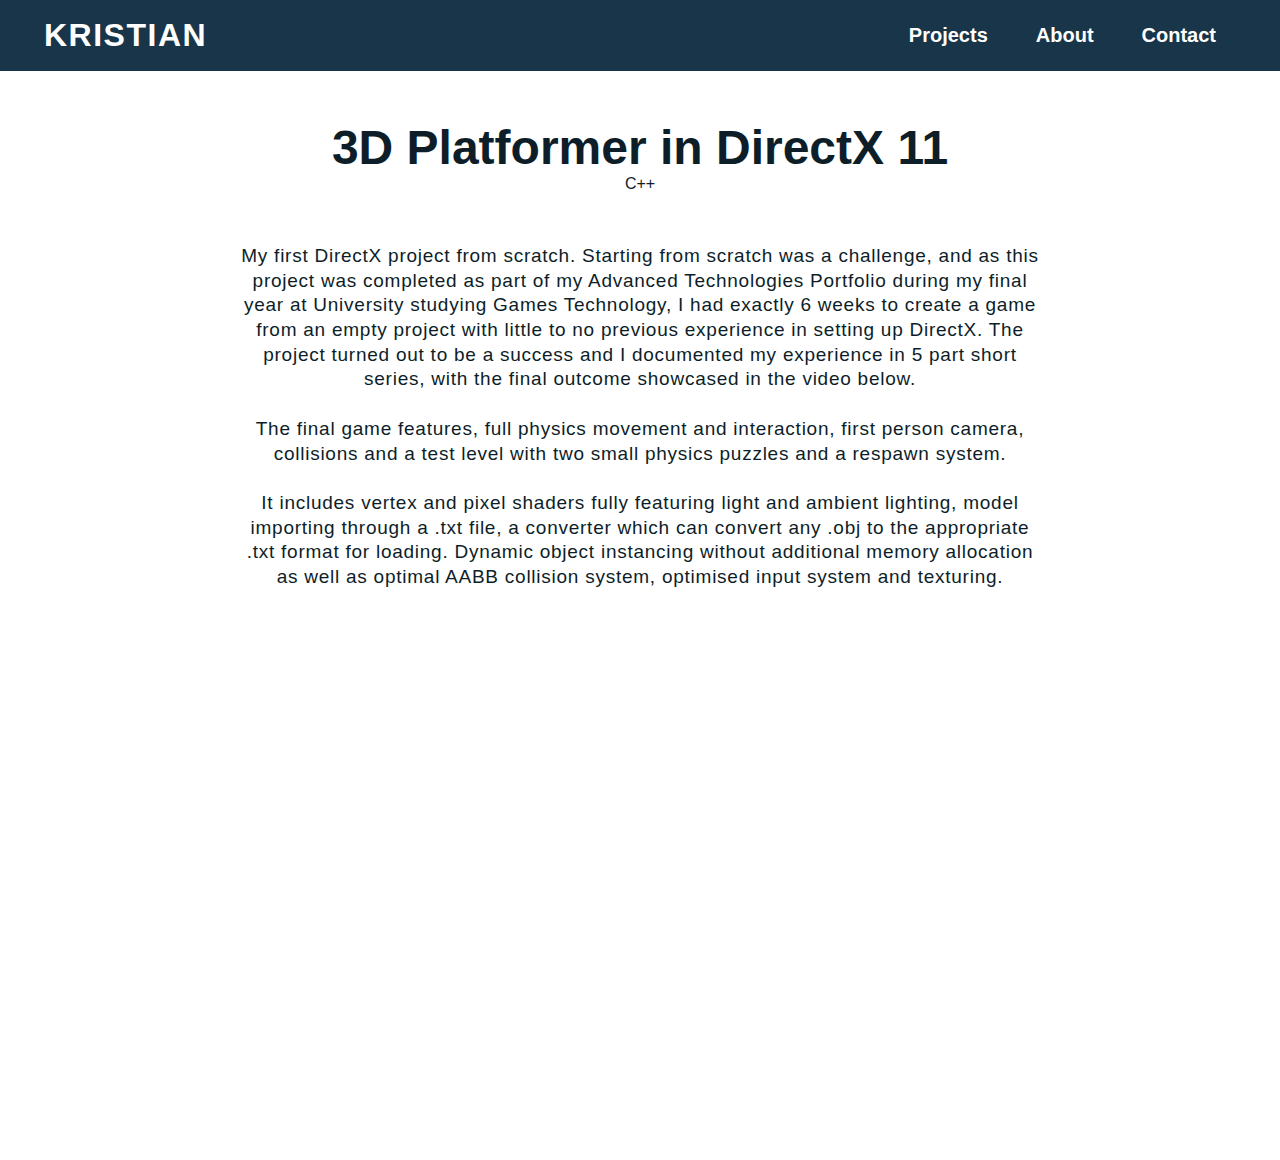
<file: projects/3d-platformer.html>
<!DOCTYPE html>
<html lang="en">
<head>
  <meta charset="UTF-8">
  <meta name="viewport" content="width=device-width, initial-scale=1.0">
  <link rel="stylesheet" href="../css/common.css" type="text/css" />
  <link rel="stylesheet" href="../css/project-details/project.css" type="text/css" />
  <link rel="stylesheet" href="../css/menu.css" type="text/css" />
  <title>Kristian Bakov - 3D Platformer</title>
</head>
<body>
  <div class="navbar-wrapper">
    <div class="container navbar">
      <h1 class="navbar-main"><i class="fas fa-gamepad"></i>KRISTIAN</h1>
      <div class="nav-links-desktop">
        <a class='link-item' href="#"><h2>Projects</h2></a>
        <a class='link-item' href="#"><h2>About</h2></a>
        <a class='link-item' href="#"><h2>Contact</h2></a>
      </div>
      <div class="nav-links-mobile">
        <a class='link-item' href="#"><h2>Projects</h2></a>
        <a class='link-item' href="#"><h2>About</h2></a>
        <a class='link-item' href="#"><h2>Contact</h2></a>
      </div>
      <div class="hamburger-box">
        <div class="line-1"></div>
        <div class="line-2"></div>
        <div class="line-3"></div>
      </div>
    </div>
  </div>
  
  <div class="project-wrapper">
    
    <div class="project-main container">
      <div class="text-wrapper">
        <h2 class="common-h2">3D Platformer in DirectX 11</h2>
        <p>C++</p>
        <hr class="custom-divider" />
        <div class="project-info">
          <p>
            My first DirectX project from scratch. Starting from scratch was a challenge, and as this project was completed as part of my Advanced Technologies Portfolio during my final year at University studying Games Technology, I had exactly 6 weeks to create a game from an empty project with little to no previous experience in setting up DirectX. The project turned out to be a success and I documented my experience in 5 part short series, with the final outcome showcased in the video below.
          </p>
          <br />
          <p>The final game features, full physics movement and interaction, first person camera, collisions and a test level with two small physics puzzles and a respawn system.</p>
          <br />
          <p>It includes vertex and pixel shaders fully featuring light and ambient lighting, model importing through a .txt file, a converter which can convert any .obj to the appropriate .txt format for loading. Dynamic object instancing without additional memory allocation as well as optimal AABB collision system, optimised input system and texturing.</p>
        </div>
      </div>
      <div class="iframe-wrapper">
        <div class="ytube-iframe">
          <iframe width="100%" height="100%" src="https://www.youtube.com/embed/v-TeXl2gZQ8" frameborder="0" allow="accelerometer; autoplay; encrypted-media; gyroscope; picture-in-picture" allowfullscreen></iframe>
        </div>
      </div>
    </div>

  </div>

</body>
</html>
</file>
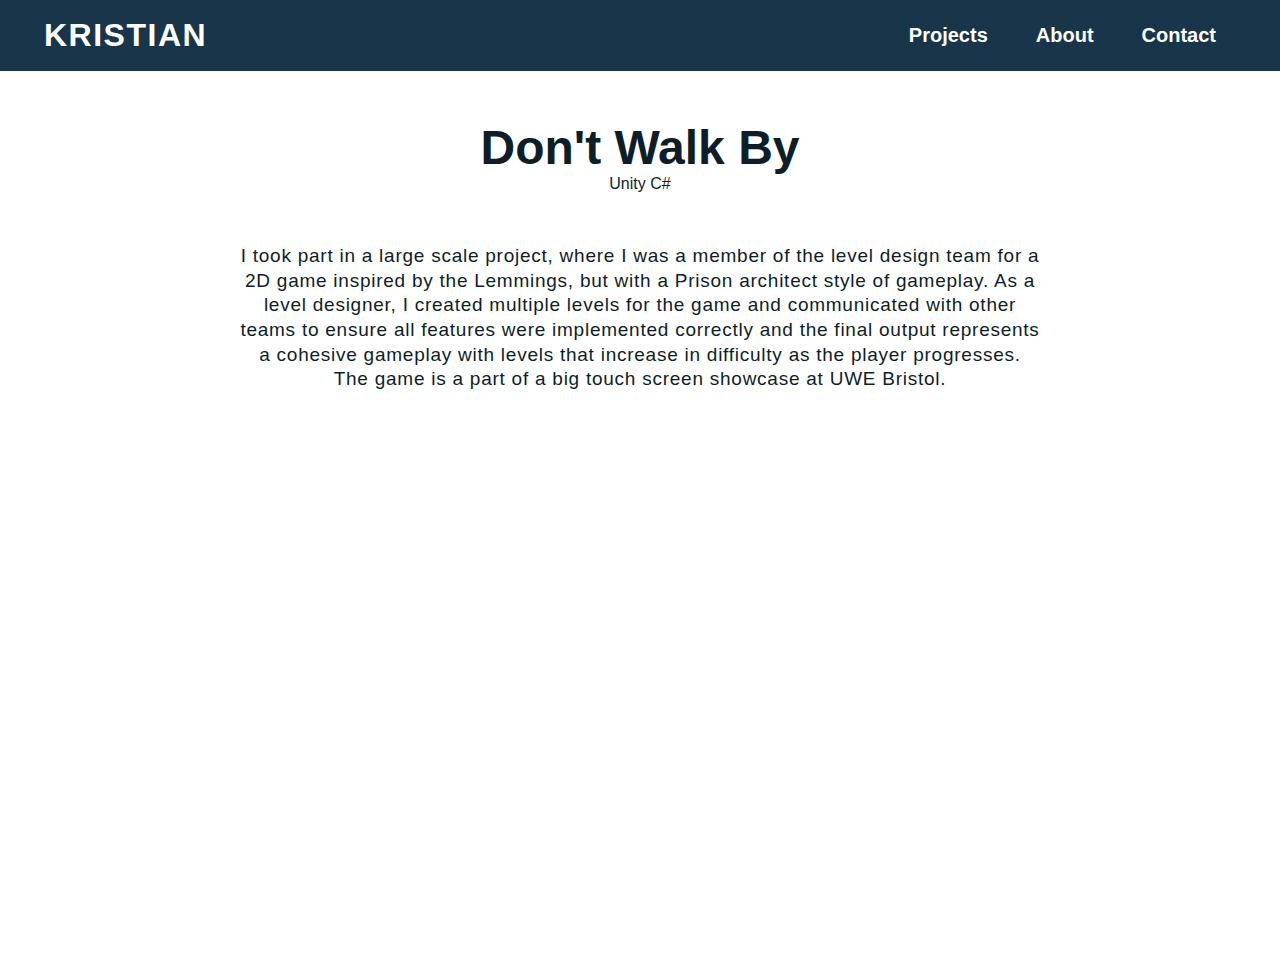
<file: projects/dont-walk-by.html>
<!DOCTYPE html>
<html lang="en">
<head>
  <meta charset="UTF-8">
  <meta name="viewport" content="width=device-width, initial-scale=1.0">
  <link rel="stylesheet" href="../css/common.css" type="text/css" />
  <link rel="stylesheet" href="../css/project-details/project.css" type="text/css" />
  <link rel="stylesheet" href="../css/menu.css" type="text/css" />
  <title>Kristian Bakov - Don't Walk By</title>
</head>
<body>
  <div class="navbar-wrapper">
    <div class="container navbar">
      <h1 class="navbar-main"><i class="fas fa-gamepad"></i>KRISTIAN</h1>
      <div class="nav-links-desktop">
        <a class='link-item' href="#"><h2>Projects</h2></a>
        <a class='link-item' href="#"><h2>About</h2></a>
        <a class='link-item' href="#"><h2>Contact</h2></a>
      </div>
      <div class="nav-links-mobile">
        <a class='link-item' href="#"><h2>Projects</h2></a>
        <a class='link-item' href="#"><h2>About</h2></a>
        <a class='link-item' href="#"><h2>Contact</h2></a>
      </div>
      <div class="hamburger-box">
        <div class="line-1"></div>
        <div class="line-2"></div>
        <div class="line-3"></div>
      </div>
    </div>
  </div>
  
  <div class="project-wrapper">
    
    <div class="project-main container">
      <div class="text-wrapper">
        <h2 class="common-h2">Don't Walk By</h2>
        <p>Unity C#</p>
        <hr class="custom-divider" />
        <div class="project-info">
          <p>
            I took part in a large scale project, where I was a member of the level design team for a 2D game inspired by the Lemmings, but with a Prison architect style of gameplay. As a level designer, I created multiple levels for the game and communicated with other teams to ensure all features were implemented correctly and the final output represents a cohesive gameplay with levels that increase in difficulty as the player progresses. The game is a part of a big touch screen showcase at UWE Bristol.</p>
      </div>
      </div>
      <div class="iframe-wrapper">
        <div class="ytube-iframe">
          <iframe width="100%" height="100%" src="https://www.youtube.com/embed/_0m-MRNGfC4" frameborder="0" allow="accelerometer; autoplay; encrypted-media; gyroscope; picture-in-picture" allowfullscreen></iframe>
        </div>
      </div>
    </div>
  </div>

</body>
</html>
</file>
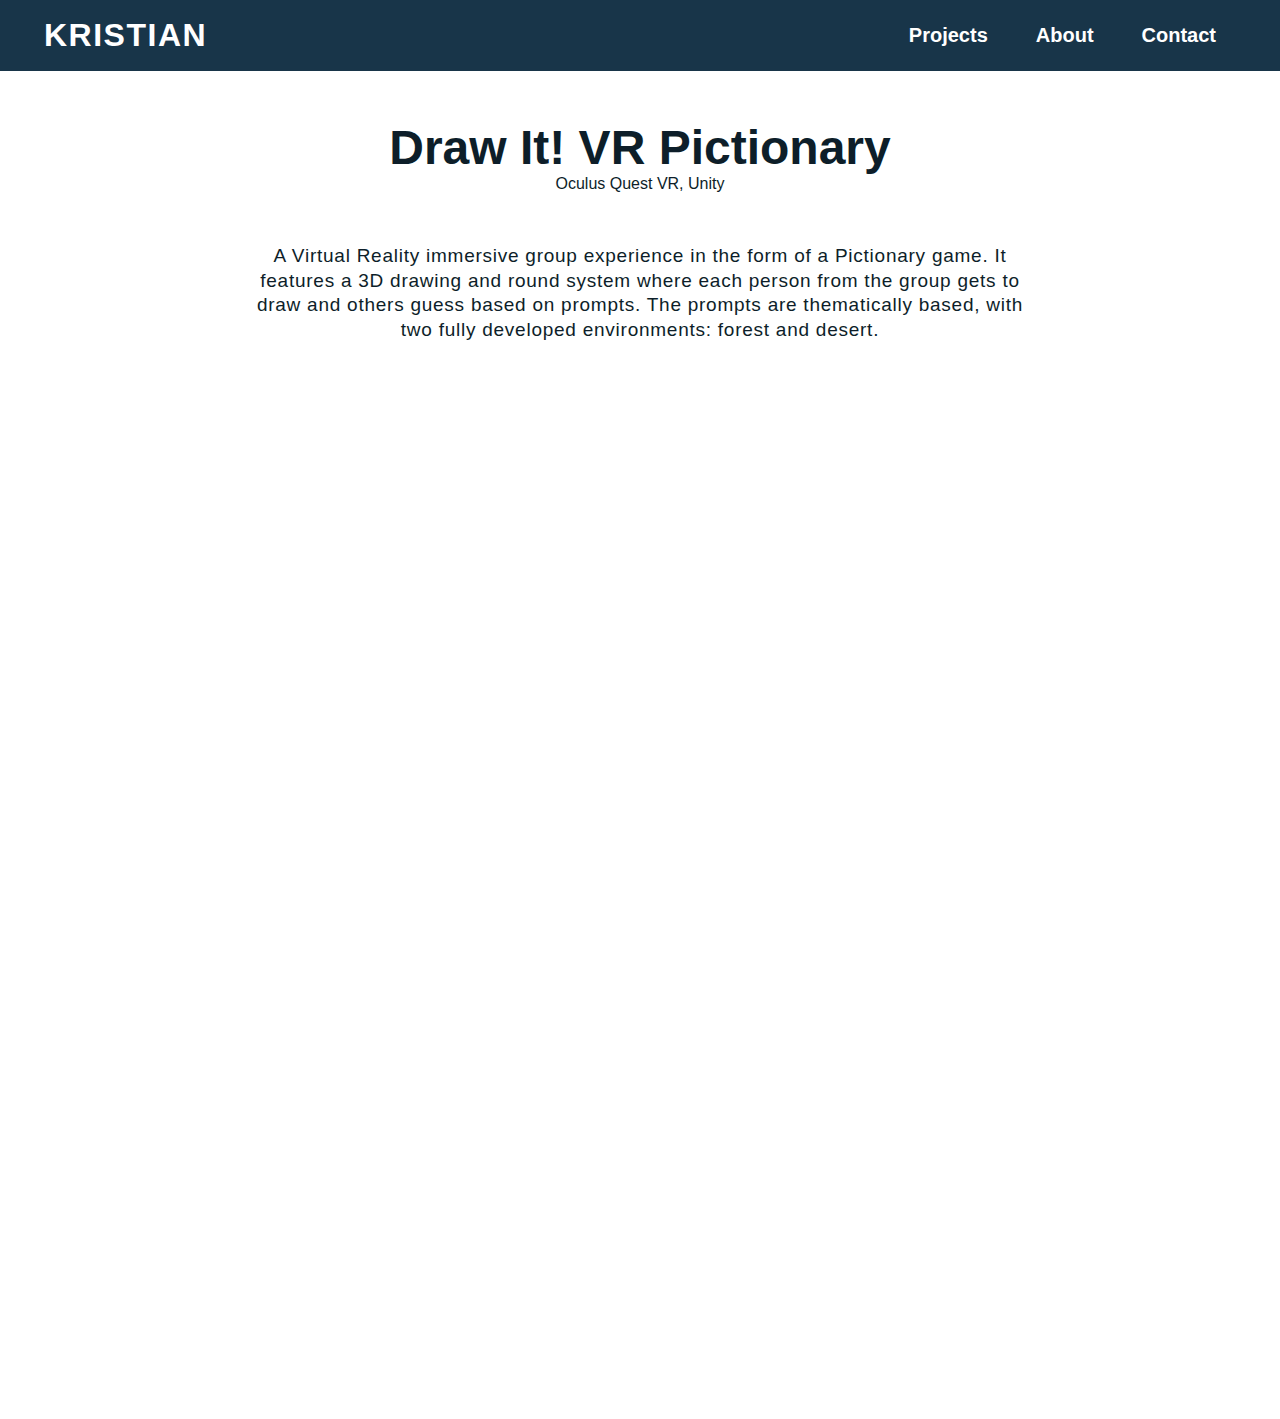
<file: projects/draw-it.html>
<!DOCTYPE html>
<html lang="en">
<head>
  <meta charset="UTF-8">
  <meta name="viewport" content="width=device-width, initial-scale=1.0">
  <link rel="stylesheet" href="../css/common.css" type="text/css" />
  <link rel="stylesheet" href="../css/project-details/project.css" type="text/css" />
  <link rel="stylesheet" href="../css/menu.css" type="text/css" />
  <title>Kristian Bakov - Draw It! VR Pictionary</title>
</head>
<body>
  <div class="navbar-wrapper">
    <div class="container navbar">
      <h1 class="navbar-main"><i class="fas fa-gamepad"></i>KRISTIAN</h1>
      <div class="nav-links-desktop">
        <a class='link-item' href="#"><h2>Projects</h2></a>
        <a class='link-item' href="#"><h2>About</h2></a>
        <a class='link-item' href="#"><h2>Contact</h2></a>
      </div>
      <div class="nav-links-mobile">
        <a class='link-item' href="#"><h2>Projects</h2></a>
        <a class='link-item' href="#"><h2>About</h2></a>
        <a class='link-item' href="#"><h2>Contact</h2></a>
      </div>
      <div class="hamburger-box">
        <div class="line-1"></div>
        <div class="line-2"></div>
        <div class="line-3"></div>
      </div>
    </div>
  </div>
  
  <div class="project-wrapper">
    
    <div class="project-main container">
      <div class="text-wrapper">
        <h2 class="common-h2">Draw It! VR Pictionary</h2>
        <p>Oculus Quest VR, Unity</p>
        <hr class="custom-divider" />
        <div class="project-info">
          <p>
            A Virtual Reality immersive group experience in the form of a Pictionary game. It features a 3D drawing and round system where each person from the group gets to draw and others guess based on prompts. The prompts are thematically based, with two fully developed environments: forest and desert.</p>
      </div>
      </div>
      <div class="iframe-wrapper">
        <div class="ytube-iframe">
          <iframe width="100%" height="100%" src="https://www.youtube.com/embed/Is-58FcsDkI" frameborder="0" allow="accelerometer; autoplay; encrypted-media; gyroscope; picture-in-picture" allowfullscreen></iframe>
        </div>
        <div class="ytube-iframe">
          <iframe width="100%" height="100%" src="https://www.youtube.com/embed/Yz8VmF2iVTY" frameborder="0" allow="accelerometer; autoplay; encrypted-media; gyroscope; picture-in-picture" allowfullscreen></iframe>
        </div>
      </div>
    </div>
  </div>

</body>
</html>
</file>
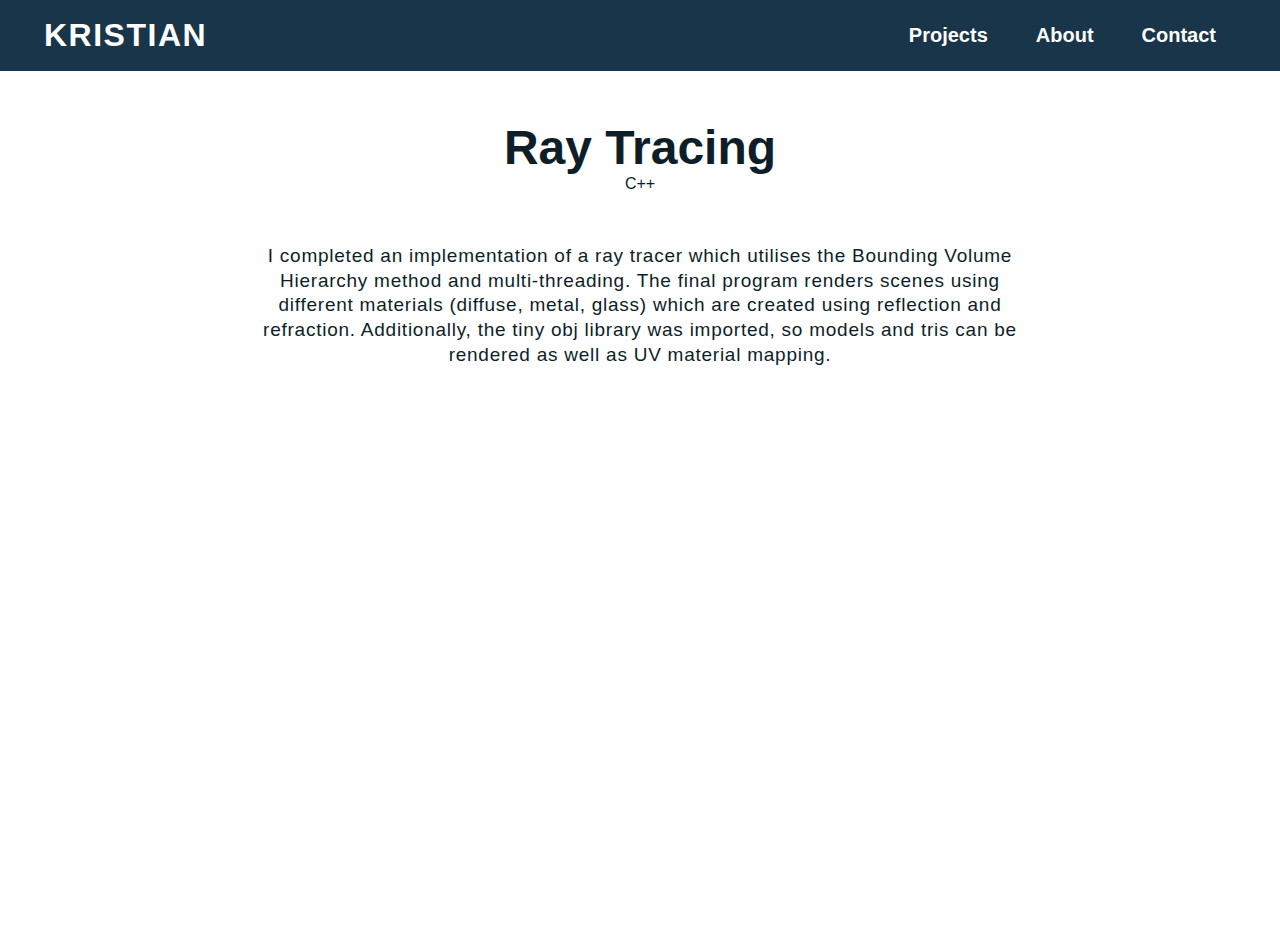
<file: projects/ray-tracing.html>
<!DOCTYPE html>
<html lang="en">
<head>
  <meta charset="UTF-8">
  <meta name="viewport" content="width=device-width, initial-scale=1.0">
  <link rel="stylesheet" href="../css/common.css" type="text/css" />
  <link rel="stylesheet" href="../css/project-details/project.css" type="text/css" />
  <link rel="stylesheet" href="../css/menu.css" type="text/css" />
  <title>Kristian Bakov - Ray Tracing</title>
</head>
<body>
  <div class="navbar-wrapper">
    <div class="container navbar">
      <h1 class="navbar-main"><i class="fas fa-gamepad"></i>KRISTIAN</h1>
      <div class="nav-links-desktop">
        <a class='link-item' href="#"><h2>Projects</h2></a>
        <a class='link-item' href="#"><h2>About</h2></a>
        <a class='link-item' href="#"><h2>Contact</h2></a>
      </div>
      <div class="nav-links-mobile">
        <a class='link-item' href="#"><h2>Projects</h2></a>
        <a class='link-item' href="#"><h2>About</h2></a>
        <a class='link-item' href="#"><h2>Contact</h2></a>
      </div>
      <div class="hamburger-box">
        <div class="line-1"></div>
        <div class="line-2"></div>
        <div class="line-3"></div>
      </div>
    </div>
  </div>
  
  <div class="project-wrapper">
    
    <div class="project-main container">
      <div class="text-wrapper">
        <h2 class="common-h2">Ray Tracing</h2>
        <p>C++</p>
        <hr class="custom-divider" />
        <div class="project-info">
          <p>
            I completed an implementation of a ray tracer which utilises the Bounding Volume Hierarchy method and multi-threading. The final program renders scenes using different materials (diffuse, metal, glass) which are created using reflection and refraction. Additionally, the tiny obj library was imported, so models and tris can be rendered as well as UV material mapping.</p>
      </div>
      </div>
      <div class="iframe-wrapper">
        <div class="ytube-iframe">
          <iframe width="100%" height="100%" src="https://www.youtube.com/embed/16DO7iX8HuA" frameborder="0" allow="accelerometer; autoplay; encrypted-media; gyroscope; picture-in-picture" allowfullscreen></iframe>
        </div>
      </div>
    </div>
  </div>

</body>
</html>
</file>
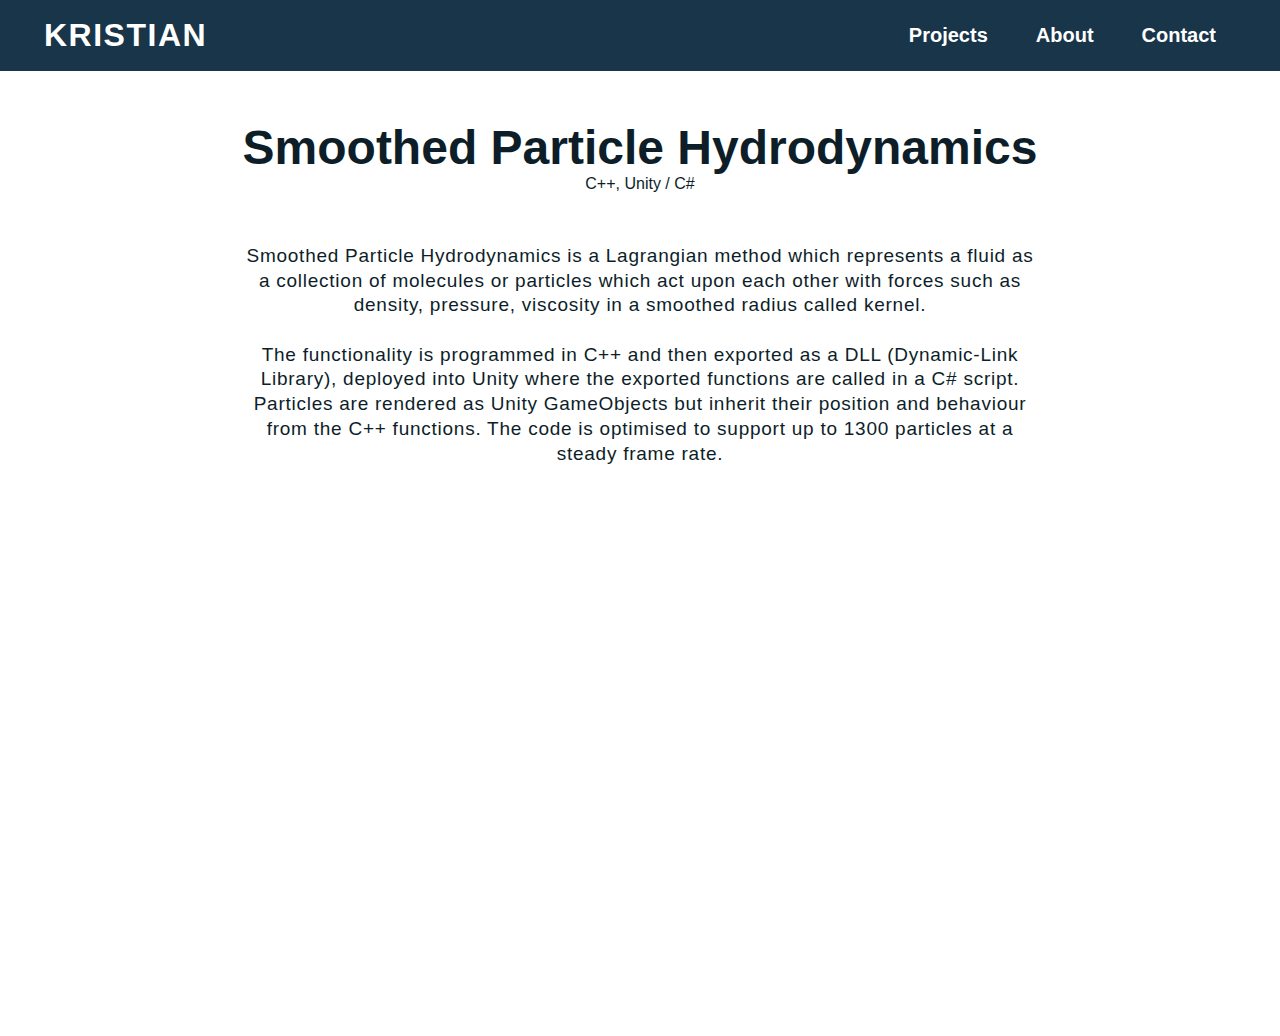
<file: projects/smoothed-particle-hydrodynamics.html>
<!DOCTYPE html>
<html lang="en">
<head>
  <meta charset="UTF-8">
  <meta name="viewport" content="width=device-width, initial-scale=1.0">
  <link rel="stylesheet" href="../css/common.css" type="text/css" />
  <link rel="stylesheet" href="../css/project-details/project.css" type="text/css" />
  <link rel="stylesheet" href="../css/menu.css" type="text/css" />
  <title>Kristian Bakov - Smoothed Particle Hydrodynamics</title>
</head>
<body>
  <div class="navbar-wrapper">
    <div class="container navbar">
      <h1 class="navbar-main"><i class="fas fa-gamepad"></i>KRISTIAN</h1>
      <div class="nav-links-desktop">
        <a class='link-item' href="#"><h2>Projects</h2></a>
        <a class='link-item' href="#"><h2>About</h2></a>
        <a class='link-item' href="#"><h2>Contact</h2></a>
      </div>
      <div class="nav-links-mobile">
        <a class='link-item' href="#"><h2>Projects</h2></a>
        <a class='link-item' href="#"><h2>About</h2></a>
        <a class='link-item' href="#"><h2>Contact</h2></a>
      </div>
      <div class="hamburger-box">
        <div class="line-1"></div>
        <div class="line-2"></div>
        <div class="line-3"></div>
      </div>
    </div>
  </div>
  
  <div class="project-wrapper">
    
    <div class="project-main container">
      <div class="text-wrapper">
        <h2 class="common-h2">Smoothed Particle Hydrodynamics</h2>
        <p>C++, Unity / C#</p>
        <hr class="custom-divider" />
        <div class="project-info">
          <p>
            Smoothed Particle Hydrodynamics is a Lagrangian method which represents a fluid as a collection of molecules or particles which act upon each other with forces such as density, pressure, viscosity in a smoothed radius called kernel.
          </p>
          <br />
          <p>The functionality is programmed in C++ and then exported as a DLL (Dynamic-Link Library), deployed into Unity where the exported functions are called in a C# script. Particles are rendered as Unity GameObjects but inherit their position and behaviour from the C++ functions. The code is optimised to support up to 1300 particles at a steady frame rate.</p>
      </div>
      </div>
      <div class="iframe-wrapper">
        <div class="ytube-iframe">
          <iframe width="100%" height="100%" src="https://www.youtube.com/embed/ZLgFhTeKbmQ" frameborder="0" allow="accelerometer; autoplay; encrypted-media; gyroscope; picture-in-picture" allowfullscreen></iframe>
        </div>
      </div>
    </div>
  </div>

</body>
</html>
</file>
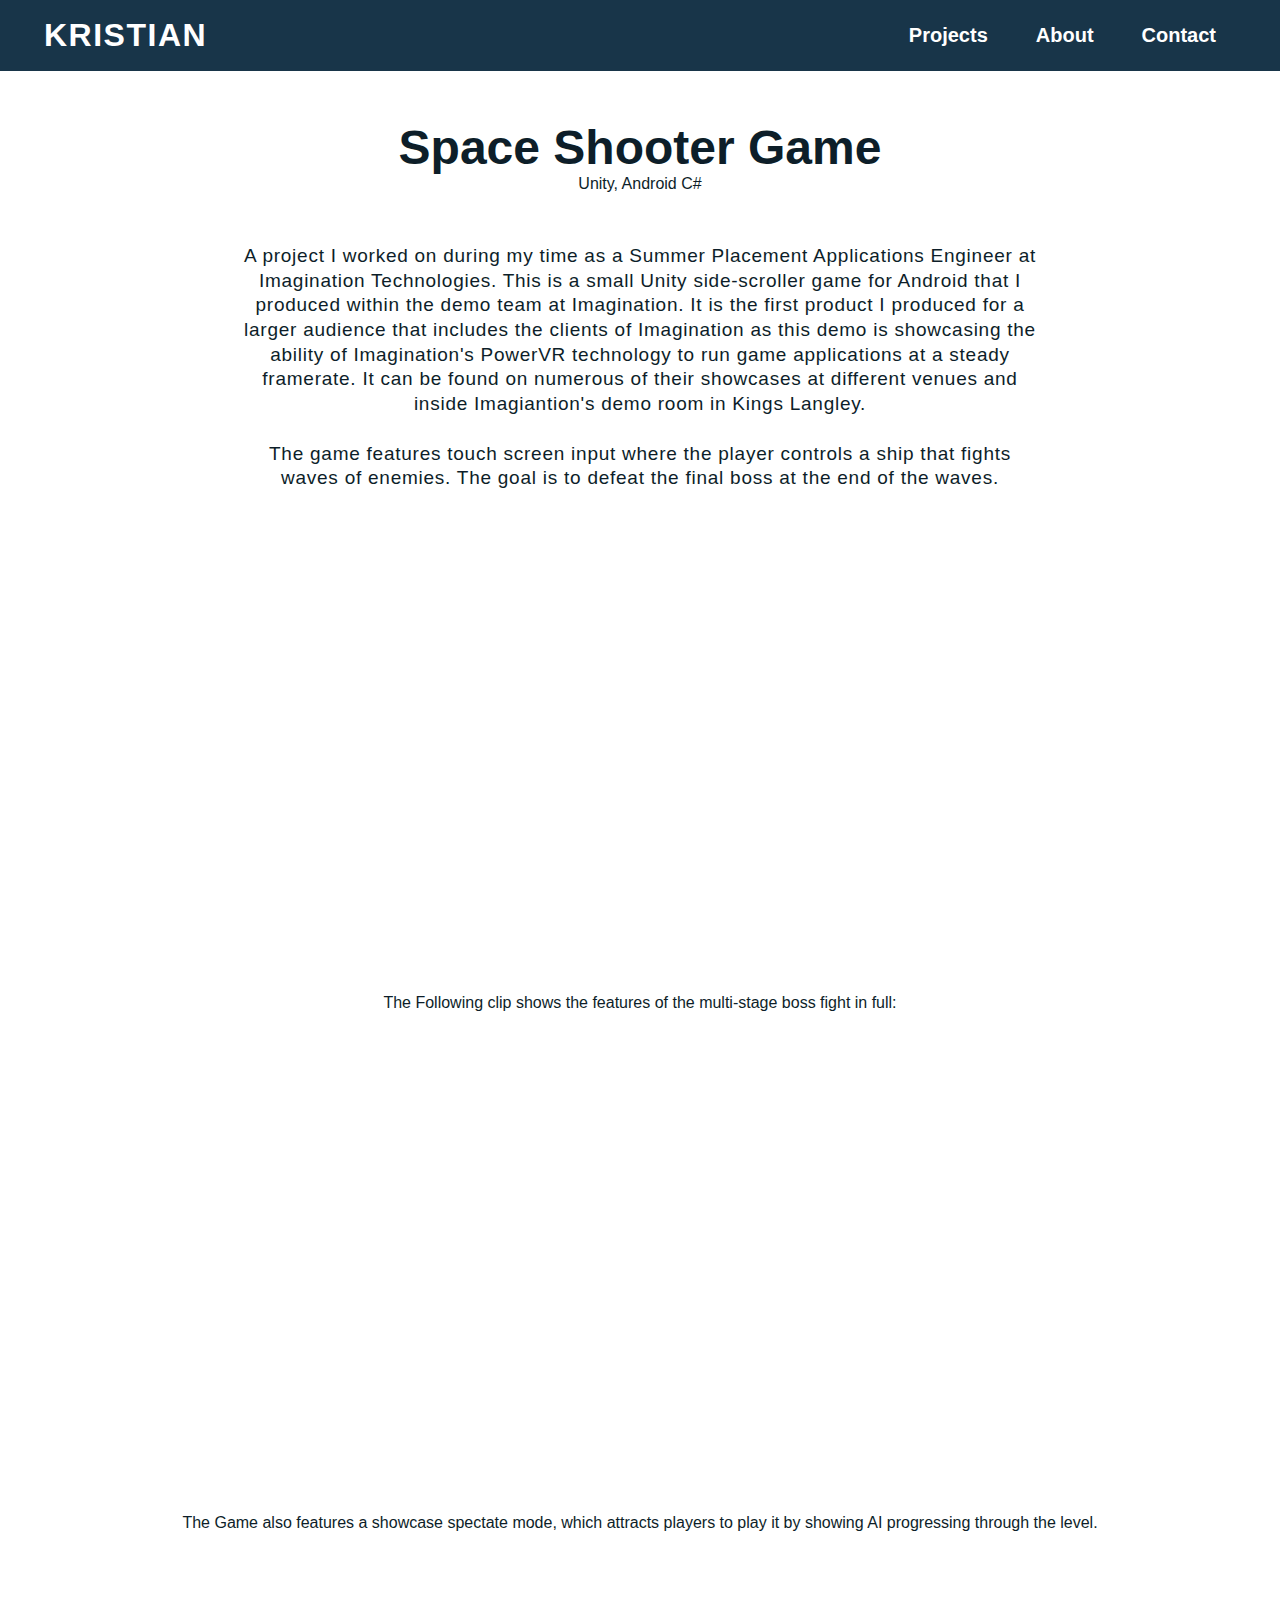
<file: projects/space-shooter.html>
<!DOCTYPE html>
<html lang="en">
<head>
  <meta charset="UTF-8">
  <meta name="viewport" content="width=device-width, initial-scale=1.0">
  <link rel="stylesheet" href="../css/common.css" type="text/css" />
  <link rel="stylesheet" href="../css/project-details/project.css" type="text/css" />
  <link rel="stylesheet" href="../css/menu.css" type="text/css" />
  <title>Kristian Bakov - Space Shooter Game</title>
</head>
<body>
  <div class="navbar-wrapper">
    <div class="container navbar">
      <h1 class="navbar-main"><i class="fas fa-gamepad"></i>KRISTIAN</h1>
      <div class="nav-links-desktop">
        <a class='link-item' href="#"><h2>Projects</h2></a>
        <a class='link-item' href="#"><h2>About</h2></a>
        <a class='link-item' href="#"><h2>Contact</h2></a>
      </div>
      <div class="nav-links-mobile">
        <a class='link-item' href="#"><h2>Projects</h2></a>
        <a class='link-item' href="#"><h2>About</h2></a>
        <a class='link-item' href="#"><h2>Contact</h2></a>
      </div>
      <div class="hamburger-box">
        <div class="line-1"></div>
        <div class="line-2"></div>
        <div class="line-3"></div>
      </div>
    </div>
  </div>
  
  <div class="project-wrapper">
    
    <div class="project-main container">

      <div class="text-wrapper">
        <h2 class="common-h2">Space Shooter Game</h2>
        <p>Unity, Android C#</p>
        <hr class="custom-divider" />
        <div class="project-info">
          <p>
            A project I worked on during my time as a Summer Placement Applications Engineer at Imagination Technologies. This is a small Unity side-scroller game for Android that I produced within the demo team at Imagination. It is the first product I produced for a larger audience that includes the clients of Imagination as this demo is showcasing the ability of Imagination's PowerVR technology to run game applications at a steady framerate. It can be found on numerous of their showcases at different venues and inside Imagiantion's demo room in Kings Langley.
          </p>
          <br />
          <p>The game features touch screen input where the player controls a ship that fights waves of enemies. The goal is to defeat the final boss at the end of the waves.</p>
        
        </div>
      </div>

      <div class="multiple-iframes" >
        <div class="iframe-wrapper">
          <div class="ytube-iframe">
            <iframe width="100%" height="100%" src="https://www.youtube.com/embed/qoKnpcepaH0" frameborder="0" allow="accelerometer; autoplay; encrypted-media; gyroscope; picture-in-picture" allowfullscreen></iframe>
          </div>
        </div>
      </div>

      <p>The Following clip shows the features of the multi-stage boss fight in full:</p>

      <div class="multiple-iframes" >
        <div class="iframe-wrapper">
          <div class="ytube-iframe">
            <iframe width="100%" height="100%" src="https://www.youtube.com/embed/H4q44UquvNc" frameborder="0" allow="accelerometer; autoplay; encrypted-media; gyroscope; picture-in-picture" allowfullscreen></iframe>
          </div>
        </div>
      </div>

      <p>The Game also features a showcase spectate mode, which attracts players to play it by showing AI progressing through the level.</p>

      <div class="multiple-iframes" >
        <div class="iframe-wrapper">
          <div class="ytube-iframe">
            <iframe width="100%" height="100%" src="https://www.youtube.com/embed/VFMk1xoPcxE" frameborder="0" allow="accelerometer; autoplay; encrypted-media; gyroscope; picture-in-picture" allowfullscreen></iframe>
          </div>
        </div>
      </div>
      <div class="multiple-iframes" >
        <div class="iframe-wrapper">
          <div class="ytube-iframe">
            <iframe width="100%" height="100%" src="https://www.youtube.com/embed/qoKnpcepaH0" frameborder="0" allow="accelerometer; autoplay; encrypted-media; gyroscope; picture-in-picture" allowfullscreen></iframe>
          </div>
        </div>
      </div>
      
    </div>
  </div>

</body>
</html>
</file>
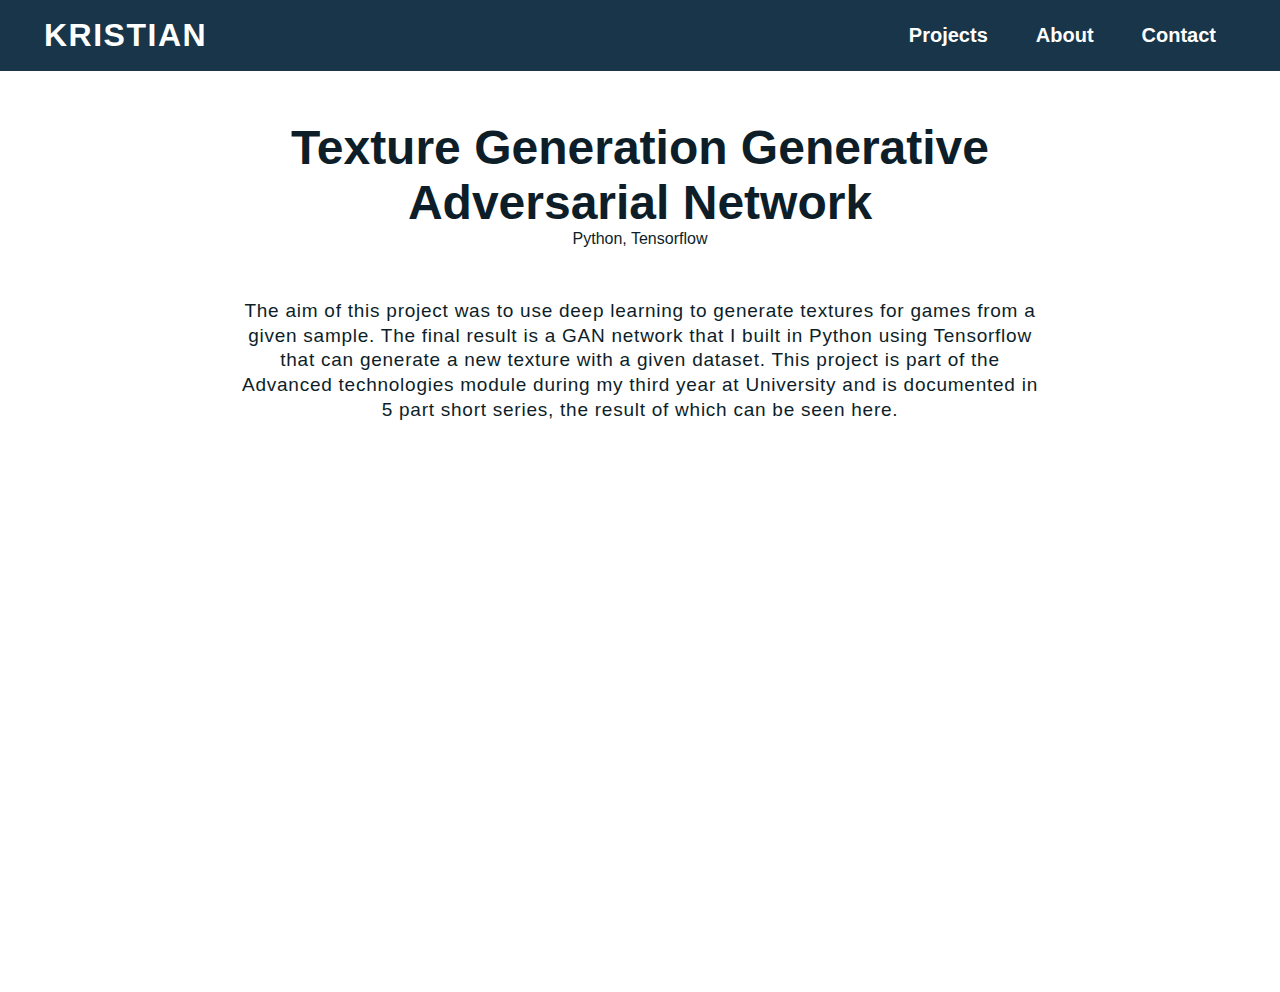
<file: projects/texture-generation.html>
<!DOCTYPE html>
<html lang="en">
<head>
  <meta charset="UTF-8">
  <meta name="viewport" content="width=device-width, initial-scale=1.0">
  <link rel="stylesheet" href="../css/common.css" type="text/css" />
  <link rel="stylesheet" href="../css/project-details/project.css" type="text/css" />
  <link rel="stylesheet" href="../css/menu.css" type="text/css" />
  <title>Kristian Bakov - Texture Generation</title>
</head>
<body>
  <div class="navbar-wrapper">
    <div class="container navbar">
      <h1 class="navbar-main"><i class="fas fa-gamepad"></i>KRISTIAN</h1>
      <div class="nav-links-desktop">
        <a class='link-item' href="#"><h2>Projects</h2></a>
        <a class='link-item' href="#"><h2>About</h2></a>
        <a class='link-item' href="#"><h2>Contact</h2></a>
      </div>
      <div class="nav-links-mobile">
        <a class='link-item' href="#"><h2>Projects</h2></a>
        <a class='link-item' href="#"><h2>About</h2></a>
        <a class='link-item' href="#"><h2>Contact</h2></a>
      </div>
      <div class="hamburger-box">
        <div class="line-1"></div>
        <div class="line-2"></div>
        <div class="line-3"></div>
      </div>
    </div>
  </div>
  
  <div class="project-wrapper">
    
    <div class="project-main container">
      <div class="text-wrapper">
        <h2 class="common-h2">Texture Generation Generative Adversarial Network</h2>
        <p>Python, Tensorflow</p>
        <hr class="custom-divider" />
        <div class="project-info">
          <p>
            The aim of this project was to use deep learning to generate textures for games from a given sample. The final result is a GAN network that I built in Python using Tensorflow that can generate a new texture with a given dataset. This project is part of the Advanced technologies module during my third year at University and is documented in 5 part short series, the result of which can be seen here.</p>
      </div>
      </div>
      <div class="iframe-wrapper">
        <div class="ytube-iframe">
          <iframe width="100%" height="100%" src="https://www.youtube.com/embed/HyHh2AfhQGM" frameborder="0" allow="accelerometer; autoplay; encrypted-media; gyroscope; picture-in-picture" allowfullscreen></iframe>
        </div>
      </div>
    </div>
  </div>

</body>
</html>
</file>
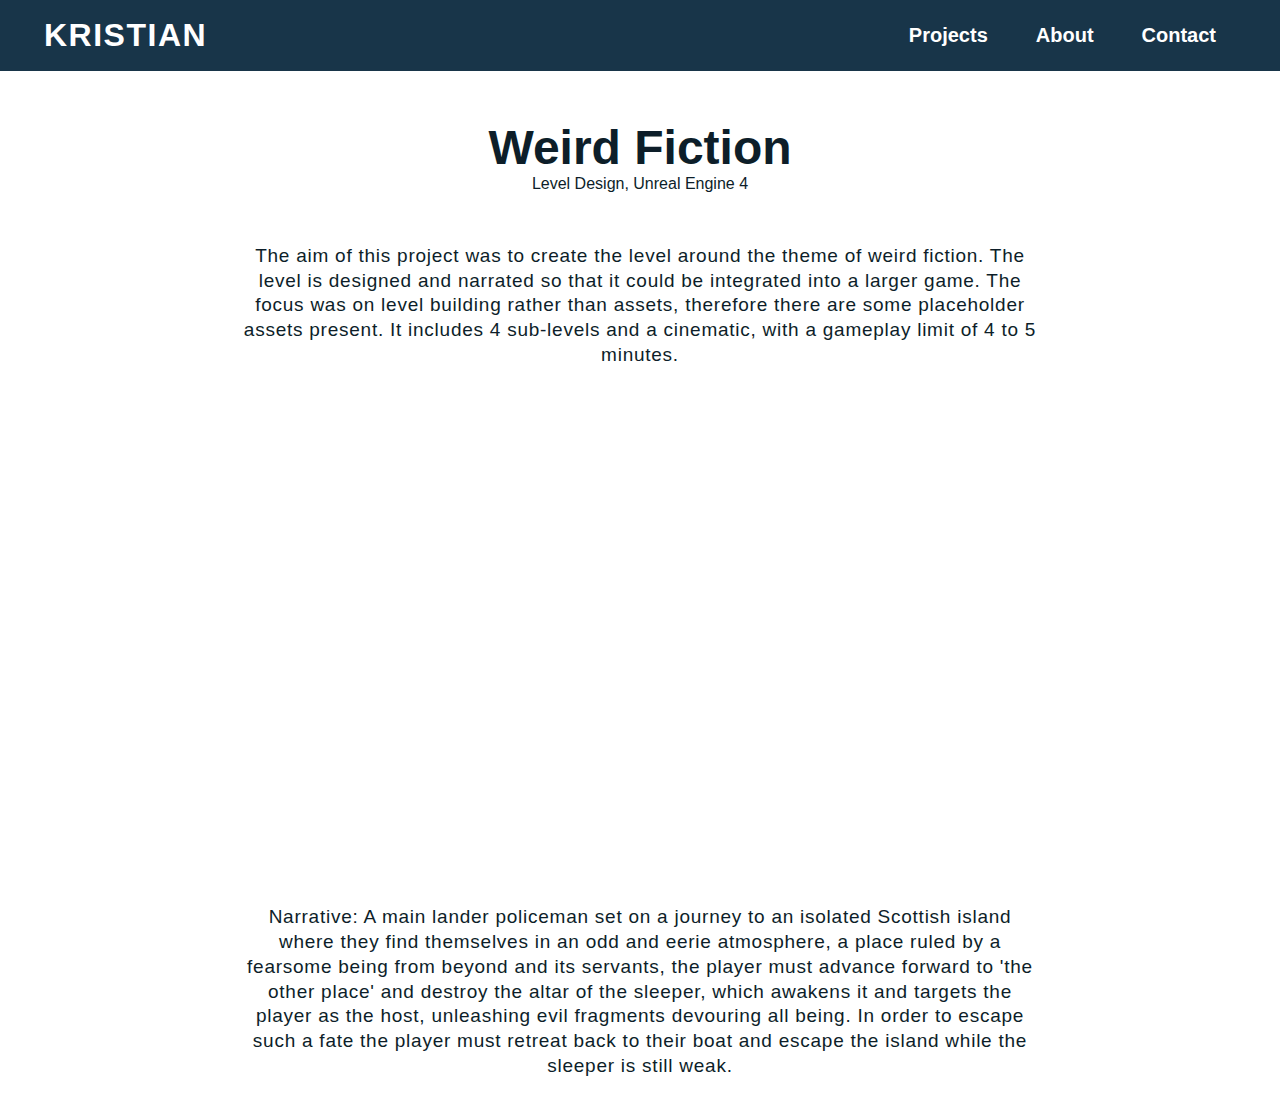
<file: projects/weird-fiction.html>
<!DOCTYPE html>
<html lang="en">
<head>
  <meta charset="UTF-8">
  <meta name="viewport" content="width=device-width, initial-scale=1.0">
  <link rel="stylesheet" href="../css/common.css" type="text/css" />
  <link rel="stylesheet" href="../css/project-details/project.css" type="text/css" />
  <link rel="stylesheet" href="../css/menu.css" type="text/css" />
  <title>Kristian Bakov - Texture Generation</title>
</head>
<body>
  <div class="navbar-wrapper">
    <div class="container navbar">
      <h1 class="navbar-main"><i class="fas fa-gamepad"></i>KRISTIAN</h1>
      <div class="nav-links-desktop">
        <a class='link-item' href="#"><h2>Projects</h2></a>
        <a class='link-item' href="#"><h2>About</h2></a>
        <a class='link-item' href="#"><h2>Contact</h2></a>
      </div>
      <div class="nav-links-mobile">
        <a class='link-item' href="#"><h2>Projects</h2></a>
        <a class='link-item' href="#"><h2>About</h2></a>
        <a class='link-item' href="#"><h2>Contact</h2></a>
      </div>
      <div class="hamburger-box">
        <div class="line-1"></div>
        <div class="line-2"></div>
        <div class="line-3"></div>
      </div>
    </div>
  </div>
  
  <div class="project-wrapper">
    
    <div class="project-main container">
      <div class="text-wrapper">
        <h2 class="common-h2">Weird Fiction</h2>
        <p>Level Design, Unreal Engine 4</p>
        <hr class="custom-divider" />
        <div class="project-info">
          <p>
            The aim of this project was to create the level around the theme of weird fiction. The level is designed and narrated so that it could be integrated into a larger game. The focus was on level building rather than assets, therefore there are some placeholder assets present. It includes 4 sub-levels and a cinematic, with a gameplay limit of 4 to 5 minutes.</p>
        </div>
      </div>
      <div class="iframe-wrapper">
        <div class="ytube-iframe">
          <iframe src="https://docs.google.com/presentation/d/e/2PACX-1vRhaO8PUCdoHmlMTMNT0D-bxUKI8v4M3r5XwXdxq0M7X2ycKYxPwDeyuCMtcRQlli7BoFUXXUtrqjt2/embed?start=true&amp;loop=true&amp;delayms=3000" frameborder="0" allowfullscreen="true" mozallowfullscreen="true" webkitallowfullscreen="true" style="position:absolute; top:0; left:0; width:100%; height:100%;" class="embed-content"></iframe>
        </div>
      </div>
      <div class="text-wrapper">
        <div class="project-info">
          <p>
            Narrative: A main lander policeman set on a journey to an isolated Scottish island where they find themselves in an odd and eerie atmosphere, a place ruled by a fearsome being from beyond and its servants, the player must advance forward to 'the other place' and destroy the altar of the sleeper, which awakens it and targets the player as the host, unleashing evil fragments devouring all being. In order to escape such a fate the player must retreat back to their boat and escape the island while the sleeper is still weak.</p>
        </div>
      </div>
    </div>

  </div>

</body>
</html>
</file>
<file: css/common.css>
:root {
  --primary-color: #10375c;
  --secondary-color: #FC6012;
  --info-color: #127681;
  --dark-color: #0D1E29;
  --white-color: #fff;
  --transition-speed: 400ms;
  --fast-speed: 175ms;
  --top-padding: 32px;
  --med-speed: 275ms;
}

* {
  margin: 0;
  padding: 0;
  box-sizing: border-box;
  font-family: 'Muli', sans-serif;
  color: var(--white-color);
}

.container {
  width: 1200px;
  margin: 0 auto;
}

h1.common-h1 {
  font-size: 64px;
}

h2.common-h2 {
  font-size: 48px;
}

h3.common-h3 {
  font-size: 32px;
}

a {
  text-decoration: none;
}

/* Large Devices, Wide Screens */
@media only screen and (max-width : 1200px) {
  .container {
    width: 960px;
  }
}

/* Medium Devices, Desktops */
@media only screen and (max-width : 992px) {
  .container {
    width: 720px;
  }
}

/* Small Devices, Tablets */
@media only screen and (max-width : 768px) {
  .container {
    width: 560px;
  }
}

@media only screen and (max-width: 576px) {
  .container {
    width: 100%;
    padding: 0 16px;
  }
}
</file>
<file: css/project-details/project.css>
body {
  background-color:  var(--white-color);
}

.project-wrapper {
  height: 600px;
  padding-top: 120px;
}

.project-wrapper * {
  color: var(--dark-color);
}

.text-wrapper {
  max-width: 800px;
  margin-left: auto;
  margin-right: auto;
}

.custom-divider {
  width: 400px;
  margin: 24px auto;
  background-color: var(--white-color);
  height: 3px;
  border: none;
}

.project-main {
  text-align: center;
  padding-bottom: 32px;
}

.ytube-iframe {
  position: relative;
  padding-bottom: 56.25%;
  height: 0; 
  margin: 32px 0;
}

.iframe-wrapper {
  max-width: 900px;
  max-height: 506px;
  margin: 0 auto;
}
.multiple-iframes {
  width: 65%;
  margin: 0 auto;
}
.ytube-iframe iframe {
  position: absolute;
  top: 0;
  left: 0;
}

.project-info {
  font-size: 19px;
  font-weight: 300;
  line-height: 1.3;
  letter-spacing: 0.75px;
}

@media only screen and (max-width : 768px) {
  .project-info {
    font-size: 16px;
  }

}
@media only screen and (max-width: 576px) {
  .ytube-iframe {
    margin-left: -16px;
    margin-right: -16px;
  }
}
</file>
<file: css/menu.css>
/*  Navbar styles */
.navbar-wrapper {
  background-color: #183549;
  /* background-color: var(--dark-color); */
  position: fixed;
  width: 100%;
  z-index: 100;
}
.fa-gamepad {
  margin-right: 4px;
}
.navbar {
  display: flex;
  align-items: center;
  justify-content: flex-end;
  margin: 0 auto;
}
.navbar-main {
  margin-right: auto;
  letter-spacing: 1.5px;
  cursor: pointer;
  padding: 16px;
  padding-left: 0;
}

.nav-links-desktop {
  display: flex;
}

.nav-links-mobile {
  display: none;
}

.nav-links-desktop .link-item {
  padding: 24px;
}

.link-item {
  transition: all var(--fast-speed) ease-in;
}

.link-item h2 {
  transition: all var(--fast-speed) ease-in;
  font-size: 20px;
}

.link-item:hover {
  background-color: var(--dark-color);

}

.hamburger-box {
  display: none;
  flex-direction: column;
  justify-content: center;
  width: 45px;
  height: 45px;
  cursor: pointer;
  transition: all var(--fast-speed) ease-in-out;
  position: relative;
}

.line-1, .line-2, .line-3 {
  position: absolute;
  width: 50%;
  height: 3px;
  margin: 2.5px auto;
  background-color: var(--white-color);
  transition: all var(--fast-speed) ease-in;
  left: 11.25px;
}

.line-1 {
  top: 8px;
}

.line-2 {
  top: 16px;
} 
.line-3 {
  top: 24px;
}

@media (max-width: 768px) {
  body {
    overflow-x: hidden;
  }

  .hamburger-box {
    display: flex;
  }

  .nav-links-desktop {
    display: none;
  }
  
  .nav-links-mobile {
    position: absolute;
    visibility: hidden;
    transform: translateX(100%);
    background-color: #183549;
    top: 71px;
    right: 0;
    width: 100%;
    list-style: none;
    display: flex;
    justify-content: space-around;
    flex-direction: column;
    align-items: center;
    transition: all var(--med-speed) ease-in-out;
  }

  .nav-links-mobile .link-item {
    padding: 24px 100%;
    pointer-events: none;
  }

  .link-item h2 {
    opacity: 0;
  }

  /* For moible nav */
  .nav-links-mobile.nav-active {
    visibility: visible;
    transform: translateX(0)
  }

  .nav-links-mobile.nav-active .link-item {
    visibility: visible;
    transform: translateX(0);
    pointer-events: initial;
  }

  .nav-links-mobile.nav-active .link-item h2  {
    opacity: 0;
  }

  .hamburger-box.active .line-1 {
    position: absolute;
    transform: rotate(45deg);
    top: 17.5px;
    left: 8px;
    width: 60%;
  } 
  
  .hamburger-box.active .line-2 {
    opacity: 0;
  } 
  
  .hamburger-box.active .line-3 {
    position: absolute;
    transform: rotate(-45deg);
    top: 17.5px;
    left: 8px;
    width: 60%;
  }   

}

@keyframes navLinkFadeIn {
  from {
    opacity: 0;
    transform: translateX(50px);
  }
  to {
    opacity: 1;
    transform: translateX(0px);
  }
}

@keyframes navLinkFadeOut {
  from {
    opacity: 1;
    transform: translateX(0px);
  }
  to {
    opacity: 0;
    transform: translateX(50px);
  }
}
</file>
